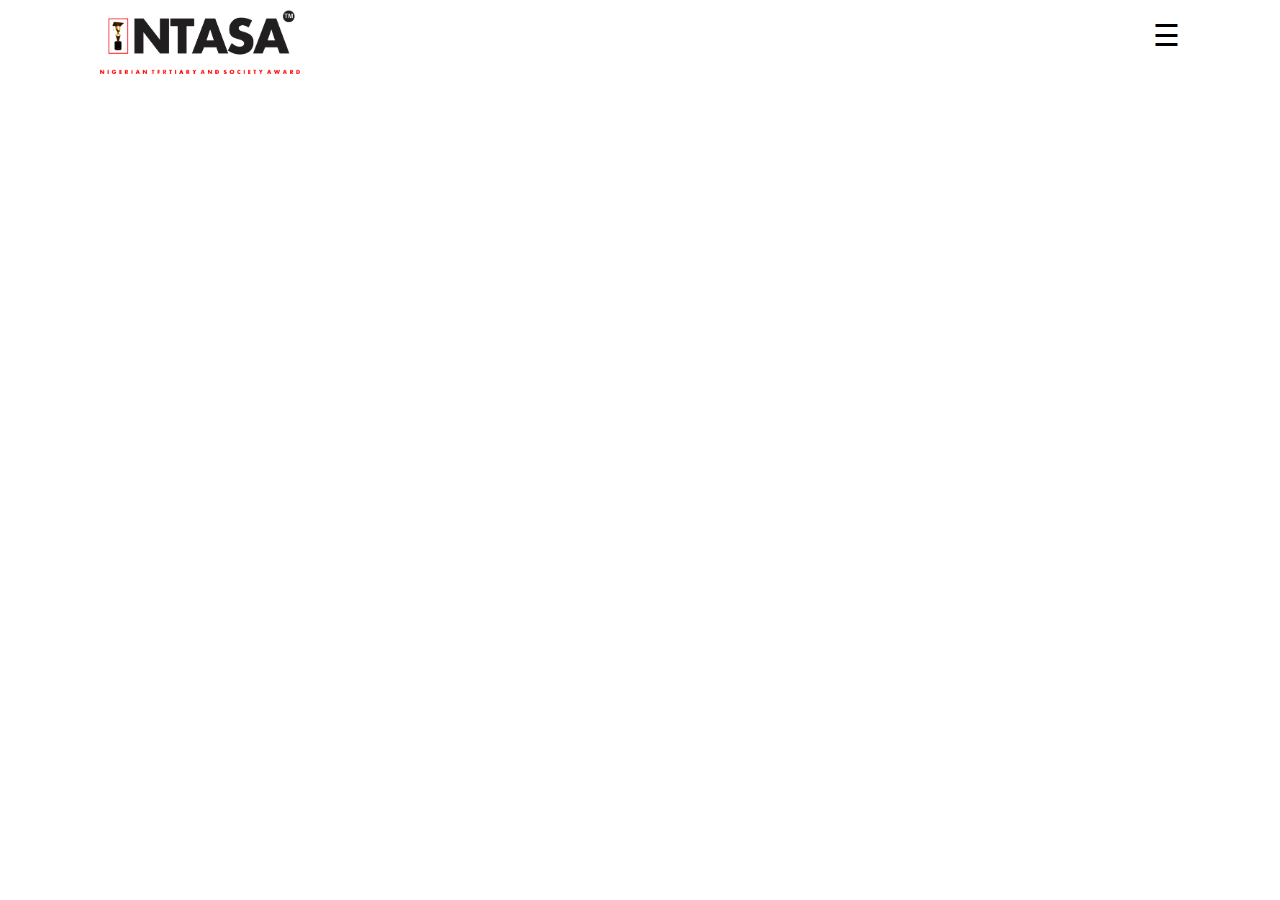
<file: event.html>
<!DOCTYPE html>
<html lang="en">
<head>
    <meta charset="UTF-8">
    <meta name="viewport" content="width=device-width, initial-scale=1.0">
    <meta http-equiv="X-UA-Compatible" content="ie=edge">
    <title>Home | Welcome To iTALA</title>

    <link rel="stylesheet" href="css/bootstrap.min.css">
    <link rel="stylesheet" href="css/style.css">
    
    <link href="https://unpkg.com/aos@2.3.1/dist/aos.css" rel="stylesheet">

    <style>
        body {
          font-family: 'Lato', sans-serif;
        }
        
        
        </style>
</head>
<body>
        <header id="header">
            <div class="container event-view-sect">
                <div class="row event-box">
                    <div class="col-md-12">
                        <a href="#" class="nav-logo float-left"><img src="img/ntasa.png" alt="logo" width="200px;"></a>
                        <span class="open-nav" style="font-size:30px;cursor:pointer;color: black;" onclick="openNav()">&#9776;</span>
                        
                        <!-- Overlay Navigation -->
                        <div id="myNav" class="overlay">
                            <a href="javascript:void(0)" class="closebtn" onclick="closeNav()">&times;</a>
                            <div class="overlay-content">
                                <a href="#">Home</a>
                                <a href="#">About</a>
                                <a href="#">Vote</a>
                                <a href="#">Contact</a>
                            </div>
                        </div>
                    </div>
                </div>
            </div>

        </header>
    
    <script src="https://code.jquery.com/jquery-3.4.1.min.js"
    integrity="sha256-CSXorXvZcTkaix6Yvo6HppcZGetbYMGWSFlBw8HfCJo="
    crossorigin="anonymous"></script>
    <script src="js/bootstrap.min.js"></script>
    <script src="js/main.js"></script>
                 
</body>
</html>
</file>
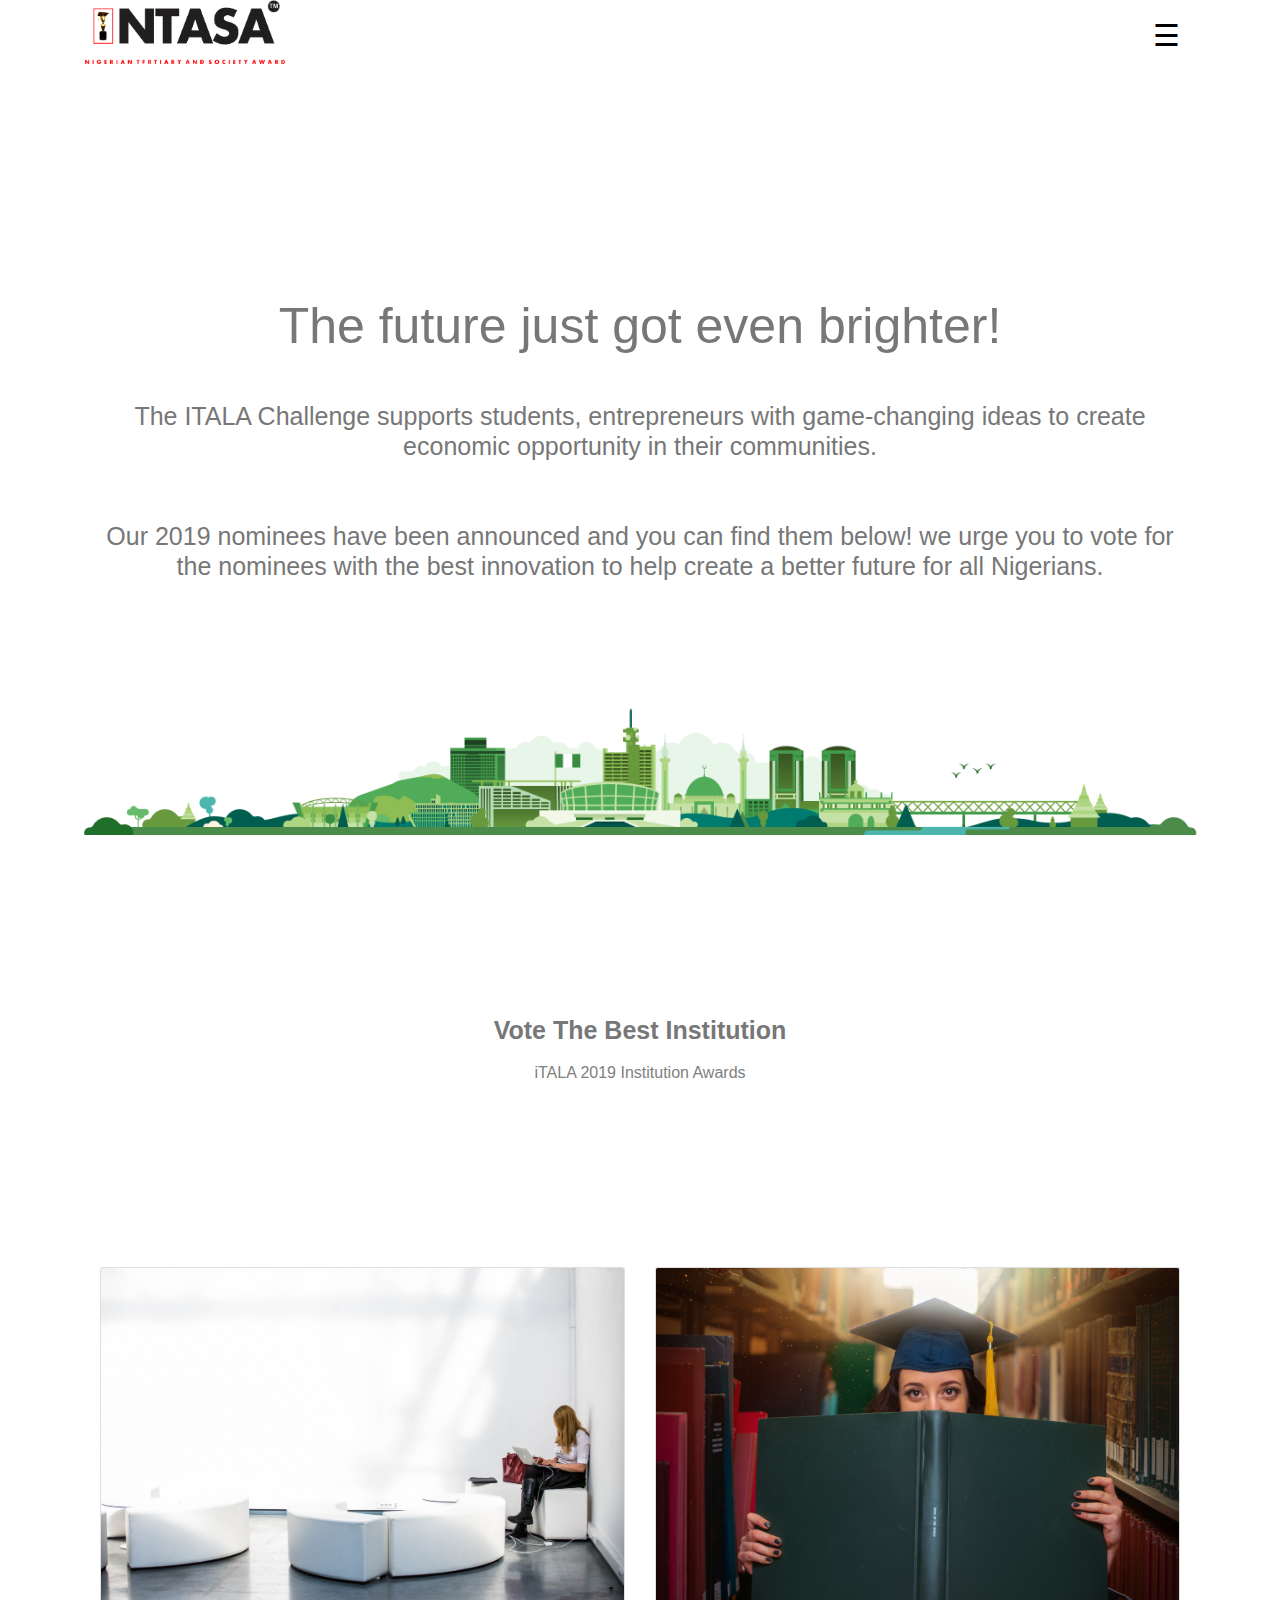
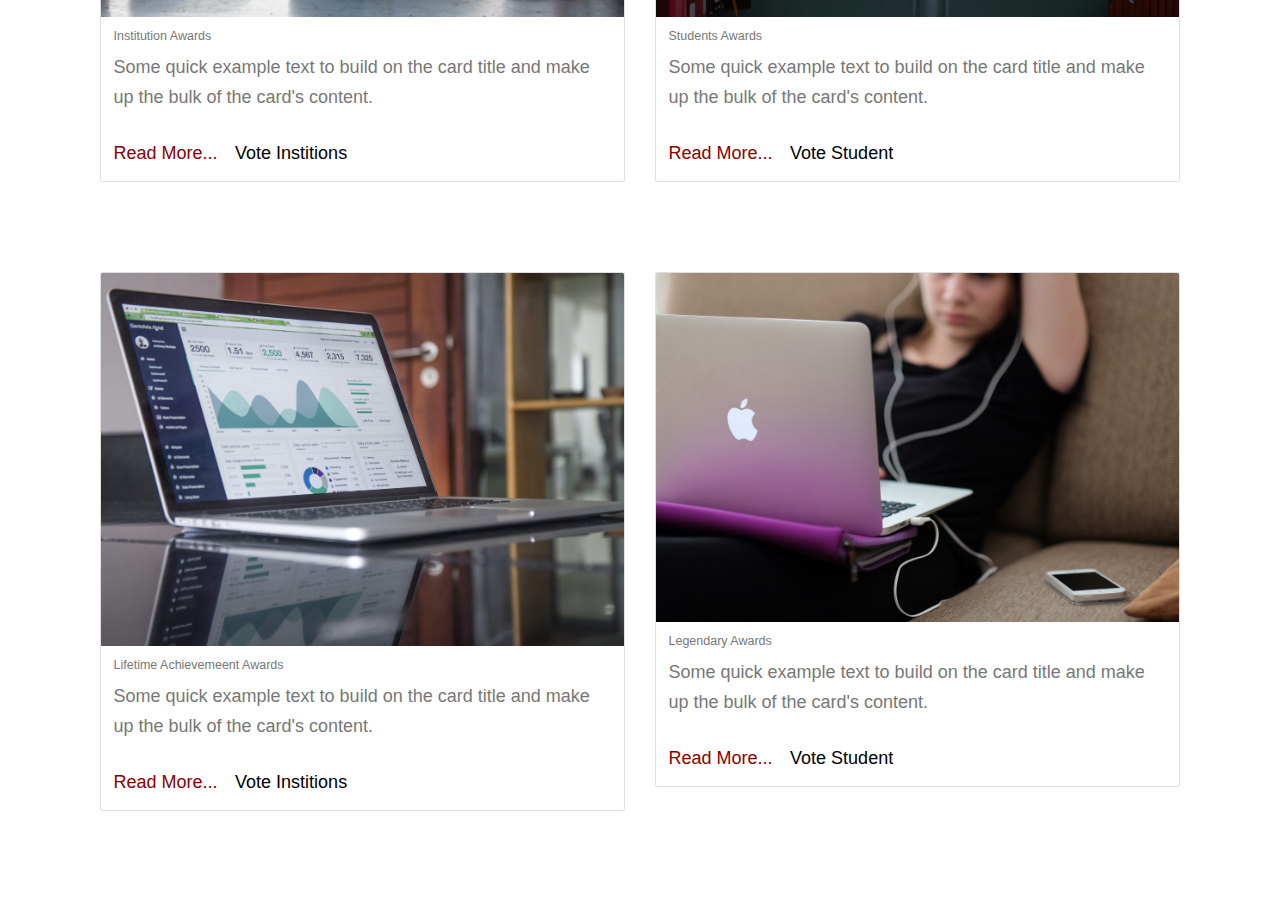
<file: itala_insititution-award.html>
<!DOCTYPE html>
<html lang="en">
<head>
    <meta charset="UTF-8">
    <meta name="viewport" content="width=device-width, initial-scale=1.0">
    <meta http-equiv="X-UA-Compatible" content="ie=edge">
    <title>Nominee | iTALA 2019 edition</title>
  
    <link rel="stylesheet" href="css/bootstrap.min.css">
    <link rel="stylesheet" href="css/style.css">
    <link href="https://unpkg.com/aos@2.3.1/dist/aos.css" rel="stylesheet">
    <link rel="import" href="https://fonts.google.com/specimen/Barlow+Condensed">
    <style>
        html{
            background-color: aliceblue;
            
        }
    </style>
</head>
<body>
    <section class="container nominee_header">
            <div class="row">
                <div class="col-md-12">
                    <a href="#" class="nav_logo float-left"><img src="img/ntasa.png" alt="logo" width="200px;"></a>
                    <span class="open-nav" style="font-size:30px;cursor:pointer;color: black;" onclick="openNav()">&#9776;</span>
                    
                    <!-- Overlay Navigation -->
                    <div id="myNav" class="overlay">
                        <a href="javascript:void(0)" class="closebtn" onclick="closeNav()">&times;</a>
                        <div class="overlay-content">
                            <a href="#">Home</a>
                            <a href="#">About</a>
                            <a href="#">Event</a>
                            <a href="#">Contact</a>
                        </div>
                    </div>
                </div>
            </div>

        <div class="row">
            <div class="container nominee_welcome">
                <h1 class="col-md-12 nominee_welcome-text">
                    <span class="nominee_welcome-text-primary">The future just got even brighter!</span>
                    <span class="nominee_welcome-text-sub">
                            The ITALA Challenge supports students, entrepreneurs with game-changing ideas to 
                            create economic opportunity in their communities. <br><br><br>
                            Our 2019 nominees have been announced and you can find them below! 
                            we urge you to vote for the nominees with the best innovation to help 
                            create a better future for all Nigerians.
                    </span>
                </h1>
            </div>
            <div class="nominee_welcome-img">
                <img src="img/hero-l.png" alt="" width="100%;">
            </div>
        </div>

        <div class="row">
            <div class="container-fluid">
                <div class="nominee_list-header">
                    <h1>
                        <span class="nominee_list-header-main center">Vote The Best Institution</span>
                        <span class="nominee_list-header-sub">iTALA 2019 Institution Awards</span>
                    </h1>
                </div>
                <div class="nominee_card">
                    <div class="container">
                        <!-- row one -->
                        <div class="row nominee_row">
                            <div class="col-md-6 col-sm-12">
                                <div class="card nominee-card">
                                    <img src="img/bg-4.jpg" class="card-img-top" alt="card-img">
                                    <div class="card-body">
                                        <h5 class="card-title">Institution Awards</h5>
                                        <p class="card-text">
                                            Some quick example text to build on the card 
                                            title and make up the bulk of the card's content.
                                        </p>
                                    </div>
                                    <!-- <ul class="list-group list-group-flush">
                                        <li class="list-group-item">Cras justo odio</li>
                                        <li class="list-group-item">Dapibus ac facilisis in</li>
                                        <li class="list-group-item">Vestibulum at eros</li>
                                    </ul> -->
                                    <div class="card-body">
                                        <a href="#" class="card-link" style="color:darkred">Read More...</a>
                                        <a href="#" class="card-link" style="color: black">Vote Institions</a>
                                    </div>
                                </div>
                            </div>
                            <div class="col-md-6 col-sm-12">
                                <div class="card nominee-card">
                                    <img src="img/bg-5.jpg" class="card-img-top" alt="card-img">
                                    <div class="card-body">
                                        <h5 class="card-title">Students Awards</h5>
                                        <p class="card-text">
                                            Some quick example text to build on the card 
                                            title and make up the bulk of the card's content.
                                        </p>
                                    </div>
                                    <!-- <ul class="list-group list-group-flush">
                                        <li class="list-group-item">Cras justo odio</li>
                                        <li class="list-group-item">Dapibus ac facilisis in</li>
                                        <li class="list-group-item">Vestibulum at eros</li>
                                    </ul> -->
                                    <div class="card-body">
                                        <a href="#" class="card-link" style="color:darkred">Read More...</a>
                                        <a href="#" class="card-link" style="color:black">Vote Student</a>
                                    </div>
                                </div>
                            </div>
                        </div>

                        <!-- row two -->
                        <div class="row nominee_row">
                        <div class="col-md-6 col-sm-12">
                            <div class="card nominee-card">
                                <img src="img/bg-2.jpg" class="card-img-top" alt="card-img">
                                <div class="card-body">
                                    <h5 class="card-title">Lifetime Achievemeent Awards</h5>
                                    <p class="card-text">
                                        Some quick example text to build on the card 
                                        title and make up the bulk of the card's content.
                                    </p>
                                </div>
                                <!-- <ul class="list-group list-group-flush">
                                    <li class="list-group-item">Cras justo odio</li>
                                    <li class="list-group-item">Dapibus ac facilisis in</li>
                                    <li class="list-group-item">Vestibulum at eros</li>
                                </ul> -->
                                <div class="card-body">
                                    <a href="#" class="card-link" style="color:darkred">Read More...</a>
                                    <a href="#" class="card-link" style="color: black">Vote Institions</a>
                                </div>
                            </div>
                            </div>
                            <div class="col-md-6 col-sm-12">
                                <div class="card nominee-card">
                                    <img src="img/bg-8.jpg" class="card-img-top" alt="card-img">
                                    <div class="card-body">
                                        <h5 class="card-title">Legendary Awards</h5>
                                        <p class="card-text">
                                            Some quick example text to build on the card 
                                            title and make up the bulk of the card's content.
                                        </p>
                                    </div>
                                    <!-- <ul class="list-group list-group-flush">
                                        <li class="list-group-item">Cras justo odio</li>
                                        <li class="list-group-item">Dapibus ac facilisis in</li>
                                        <li class="list-group-item">Vestibulum at eros</li>
                                    </ul> -->
                                    <div class="card-body">
                                        <a href="#" class="card-link" style="color:darkred">Read More...</a>
                                        <a href="#" class="card-link" style="color:black">Vote Student</a>
                                    </div>
                                </div>
                            </div>
                        </div>
                    </div>
                </div>
            </div>
        </div>  
    </section>

    



    <!-- <script src="https://code.jquery.com/jquery-3.2.1.slim.min.js" integrity="sha384-KJ3o2DKtIkvYIK3UENzmM7KCkRr/rE9/Qpg6aAZGJwFDMVNA/GpGFF93hXpG5KkN" crossorigin="anonymous"></script> -->
    <script
			  src="https://code.jquery.com/jquery-3.4.1.min.js"
			  integrity="sha256-CSXorXvZcTkaix6Yvo6HppcZGetbYMGWSFlBw8HfCJo="
			  crossorigin="anonymous"></script>
    <script src="js/bootstrap.min.js"></script>
    <script src="js/main.js"></script>
    
    </script>
</body>
</html>
</file>
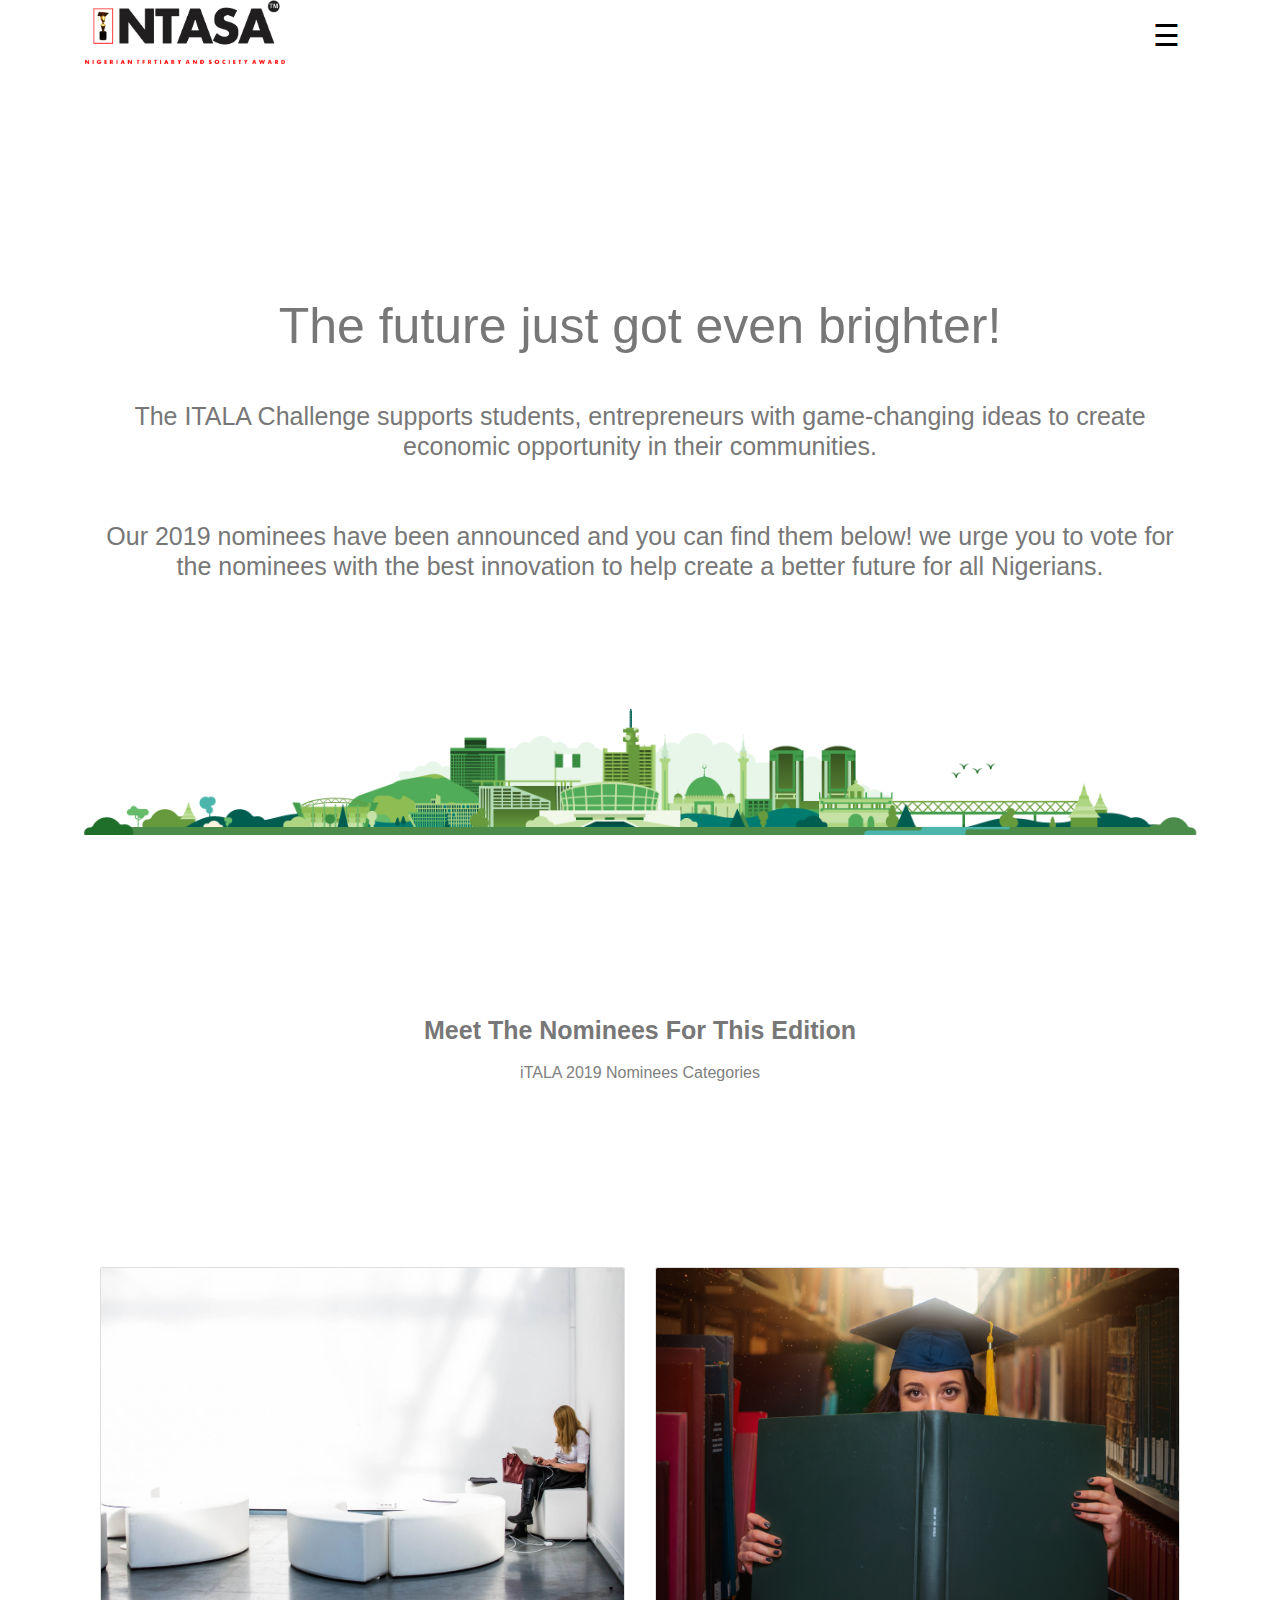
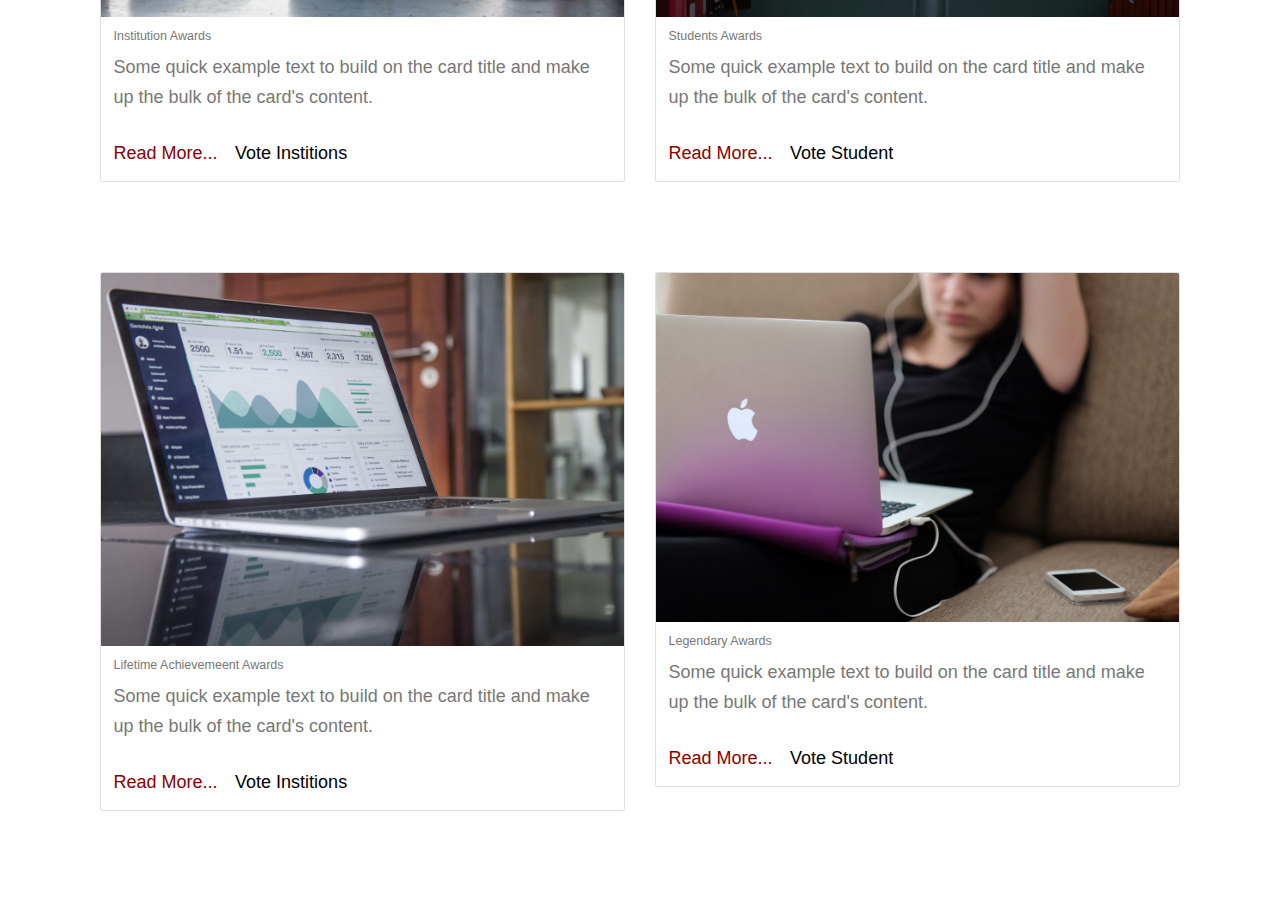
<file: itala_legend-award.html>
<!DOCTYPE html>
<html lang="en">
<head>
    <meta charset="UTF-8">
    <meta name="viewport" content="width=device-width, initial-scale=1.0">
    <meta http-equiv="X-UA-Compatible" content="ie=edge">
    <title>Nominee | iTALA 2019 edition</title>
  
    <link rel="stylesheet" href="css/bootstrap.min.css">
    <link rel="stylesheet" href="css/style.css">
    <link href="https://unpkg.com/aos@2.3.1/dist/aos.css" rel="stylesheet">
    <link rel="import" href="https://fonts.google.com/specimen/Barlow+Condensed">
    <style>
        html{
            background-color: aliceblue;
            
        }
    </style>
</head>
<body>
    <section class="container nominee_header">
            <div class="row">
                <div class="col-md-12">
                    <a href="#" class="nav_logo float-left"><img src="img/ntasa.png" alt="logo" width="200px;"></a>
                    <span class="open-nav" style="font-size:30px;cursor:pointer;color: black;" onclick="openNav()">&#9776;</span>
                    
                    <!-- Overlay Navigation -->
                    <div id="myNav" class="overlay">
                        <a href="javascript:void(0)" class="closebtn" onclick="closeNav()">&times;</a>
                        <div class="overlay-content">
                            <a href="#">Home</a>
                            <a href="#">About</a>
                            <a href="#">Event</a>
                            <a href="#">Contact</a>
                        </div>
                    </div>
                </div>
            </div>

        <div class="row">
            <div class="container nominee_welcome">
                <h1 class="col-md-12 nominee_welcome-text">
                    <span class="nominee_welcome-text-primary">The future just got even brighter!</span>
                    <span class="nominee_welcome-text-sub">
                            The ITALA Challenge supports students, entrepreneurs with game-changing ideas to 
                            create economic opportunity in their communities. <br><br><br>
                            Our 2019 nominees have been announced and you can find them below! 
                            we urge you to vote for the nominees with the best innovation to help 
                            create a better future for all Nigerians.
                    </span>
                </h1>
            </div>
            <div class="nominee_welcome-img">
                <img src="img/hero-l.png" alt="" width="100%;">
            </div>
        </div>

        <div class="row">
            <div class="container-fluid">
                <div class="nominee_list-header">
                    <h1>
                        <span class="nominee_list-header-main center">Meet The Nominees For This Edition</span>
                        <span class="nominee_list-header-sub">iTALA 2019 Nominees Categories</span>
                    </h1>
                </div>
                <div class="nominee_card">
                    <div class="container">
                        <!-- row one -->
                        <div class="row nominee_row">
                            <div class="col-md-6 col-sm-12">
                                <div class="card nominee-card">
                                    <img src="img/bg-4.jpg" class="card-img-top" alt="card-img">
                                    <div class="card-body">
                                        <h5 class="card-title">Institution Awards</h5>
                                        <p class="card-text">
                                            Some quick example text to build on the card 
                                            title and make up the bulk of the card's content.
                                        </p>
                                    </div>
                                    <!-- <ul class="list-group list-group-flush">
                                        <li class="list-group-item">Cras justo odio</li>
                                        <li class="list-group-item">Dapibus ac facilisis in</li>
                                        <li class="list-group-item">Vestibulum at eros</li>
                                    </ul> -->
                                    <div class="card-body">
                                        <a href="#" class="card-link" style="color:darkred">Read More...</a>
                                        <a href="#" class="card-link" style="color: black">Vote Institions</a>
                                    </div>
                                </div>
                            </div>
                            <div class="col-md-6 col-sm-12">
                                <div class="card nominee-card">
                                    <img src="img/bg-5.jpg" class="card-img-top" alt="card-img">
                                    <div class="card-body">
                                        <h5 class="card-title">Students Awards</h5>
                                        <p class="card-text">
                                            Some quick example text to build on the card 
                                            title and make up the bulk of the card's content.
                                        </p>
                                    </div>
                                    <!-- <ul class="list-group list-group-flush">
                                        <li class="list-group-item">Cras justo odio</li>
                                        <li class="list-group-item">Dapibus ac facilisis in</li>
                                        <li class="list-group-item">Vestibulum at eros</li>
                                    </ul> -->
                                    <div class="card-body">
                                        <a href="#" class="card-link" style="color:darkred">Read More...</a>
                                        <a href="#" class="card-link" style="color:black">Vote Student</a>
                                    </div>
                                </div>
                            </div>
                        </div>

                        <!-- row two -->
                        <div class="row nominee_row">
                        <div class="col-md-6 col-sm-12">
                            <div class="card nominee-card">
                                <img src="img/bg-2.jpg" class="card-img-top" alt="card-img">
                                <div class="card-body">
                                    <h5 class="card-title">Lifetime Achievemeent Awards</h5>
                                    <p class="card-text">
                                        Some quick example text to build on the card 
                                        title and make up the bulk of the card's content.
                                    </p>
                                </div>
                                <!-- <ul class="list-group list-group-flush">
                                    <li class="list-group-item">Cras justo odio</li>
                                    <li class="list-group-item">Dapibus ac facilisis in</li>
                                    <li class="list-group-item">Vestibulum at eros</li>
                                </ul> -->
                                <div class="card-body">
                                    <a href="#" class="card-link" style="color:darkred">Read More...</a>
                                    <a href="#" class="card-link" style="color: black">Vote Institions</a>
                                </div>
                            </div>
                            </div>
                            <div class="col-md-6 col-sm-12">
                                <div class="card nominee-card">
                                    <img src="img/bg-8.jpg" class="card-img-top" alt="card-img">
                                    <div class="card-body">
                                        <h5 class="card-title">Legendary Awards</h5>
                                        <p class="card-text">
                                            Some quick example text to build on the card 
                                            title and make up the bulk of the card's content.
                                        </p>
                                    </div>
                                    <!-- <ul class="list-group list-group-flush">
                                        <li class="list-group-item">Cras justo odio</li>
                                        <li class="list-group-item">Dapibus ac facilisis in</li>
                                        <li class="list-group-item">Vestibulum at eros</li>
                                    </ul> -->
                                    <div class="card-body">
                                        <a href="#" class="card-link" style="color:darkred">Read More...</a>
                                        <a href="#" class="card-link" style="color:black">Vote Student</a>
                                    </div>
                                </div>
                            </div>
                        </div>
                    </div>
                </div>
            </div>
        </div>  
    </section>

    



    <!-- <script src="https://code.jquery.com/jquery-3.2.1.slim.min.js" integrity="sha384-KJ3o2DKtIkvYIK3UENzmM7KCkRr/rE9/Qpg6aAZGJwFDMVNA/GpGFF93hXpG5KkN" crossorigin="anonymous"></script> -->
    <script
			  src="https://code.jquery.com/jquery-3.4.1.min.js"
			  integrity="sha256-CSXorXvZcTkaix6Yvo6HppcZGetbYMGWSFlBw8HfCJo="
			  crossorigin="anonymous"></script>
    <script src="js/bootstrap.min.js"></script>
    <script src="js/main.js"></script>
    
    </script>
</body>
</html>
</file>
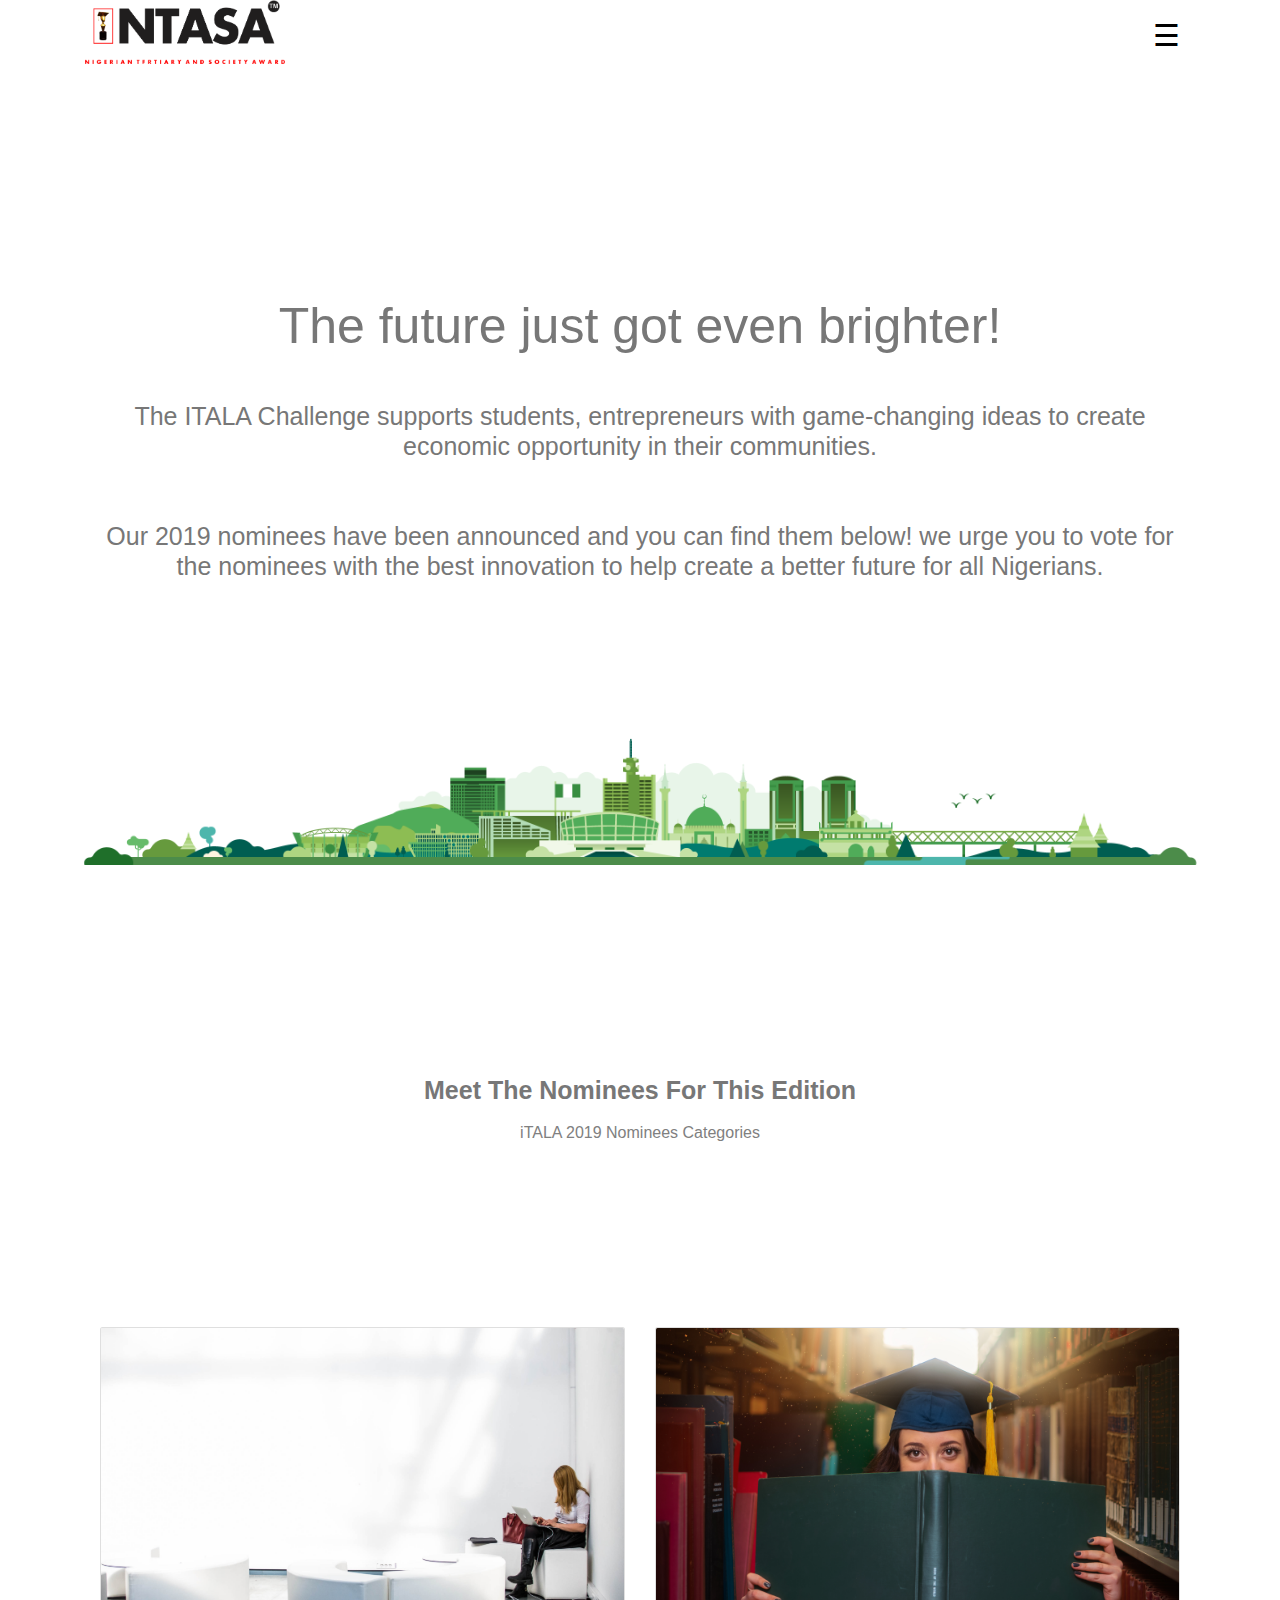
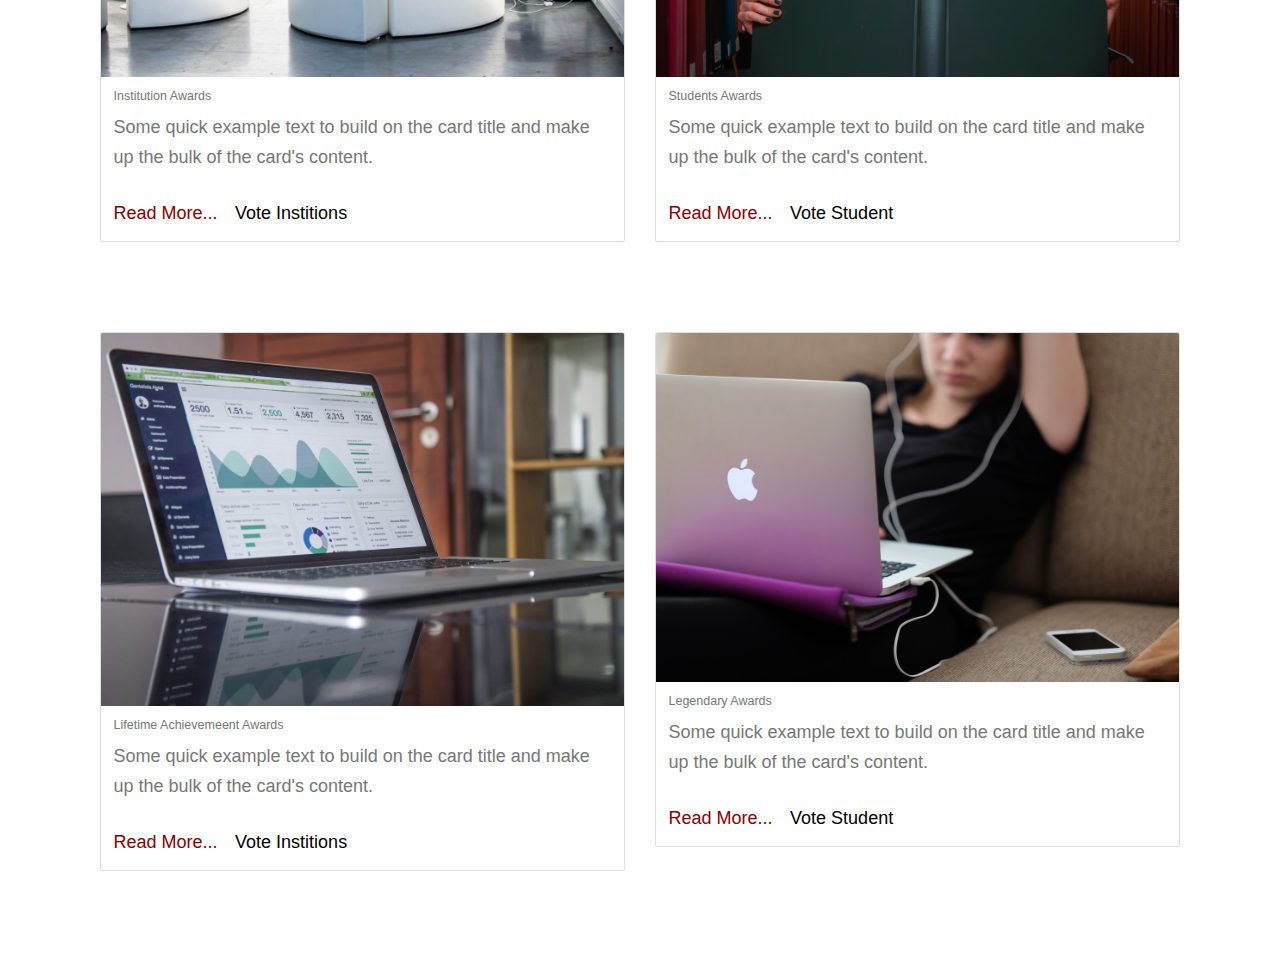
<file: nominees.html>
<!DOCTYPE html>
<html lang="en">
<head>
    <meta charset="UTF-8">
    <meta name="viewport" content="width=device-width, initial-scale=1.0">
    <meta http-equiv="X-UA-Compatible" content="ie=edge">
    <title>Nominee | iTALA 2019 edition</title>
  
    <link rel="stylesheet" href="css/bootstrap.min.css">
    <link rel="stylesheet" href="css/style.css">
    <link href="https://unpkg.com/aos@2.3.1/dist/aos.css" rel="stylesheet">
    <link rel="import" href="https://fonts.google.com/specimen/Barlow+Condensed">
    <style>
        html{
            background-color: aliceblue;
            
        }
    </style>
</head>
<body>
    <section class="container nominee_header">
            <div class="row">
                <div class="col-md-12">
                    <a href="#" class="nav_logo float-left"><img src="img/ntasa.png" alt="logo" width="200px;"></a>
                    <span class="open-nav" style="font-size:30px;cursor:pointer;color: black;" onclick="openNav()">&#9776;</span>
                    
                    <!-- Overlay Navigation -->
                    <div id="myNav" class="overlay">
                        <a href="javascript:void(0)" class="closebtn" onclick="closeNav()">&times;</a>
                        <div class="overlay-content">
                            <a href="index.html">Home</a>
                            <a href="team.html">About</a>
                            <a href="#">Event</a>
                            <a href="hello.html">Contact</a>
                        </div>
                    </div>
                </div>
            </div>

        <div class="row">
            <div class="container nominee_welcome">
                <h1 class="col-md-12 nominee_welcome-text">
                    <span class="nominee_welcome-text-primary">The future just got even brighter!</span>
                    <span class="nominee_welcome-text-sub">
                            The ITALA Challenge supports students, entrepreneurs with game-changing ideas to 
                            create economic opportunity in their communities. <br><br><br>
                            Our 2019 nominees have been announced and you can find them below! 
                            we urge you to vote for the nominees with the best innovation to help 
                            create a better future for all Nigerians.
                    </span>
                </h1>
            </div>
            <div class="nominee_welcome-img my-5">
                <img src="img/hero-l.png" alt="" width="100%;">
            </div>
        </div>

        <div class="row">
            <div class="container-fluid">
                <div class="nominee_list-header">
                    <h1>
                        <span class="nominee_list-header-main center">Meet The Nominees For This Edition</span>
                        <span class="nominee_list-header-sub">iTALA 2019 Nominees Categories</span>
                    </h1>
                </div>
                <div class="nominee_card">
                    <div class="container">
                        <!-- row one -->
                        <div class="row nominee_row">
                            <div class="col-md-6 col-sm-12">
                                <div class="card nominee-card">
                                    <img src="img/bg-4.jpg" class="card-img-top" alt="card-img">
                                    <div class="card-body">
                                        <h5 class="card-title">Institution Awards</h5>
                                        <p class="card-text">
                                            Some quick example text to build on the card 
                                            title and make up the bulk of the card's content.
                                        </p>
                                    </div>
                                    <!-- <ul class="list-group list-group-flush">
                                        <li class="list-group-item">Cras justo odio</li>
                                        <li class="list-group-item">Dapibus ac facilisis in</li>
                                        <li class="list-group-item">Vestibulum at eros</li>
                                    </ul> -->
                                    <div class="card-body">
                                        <a href="#" class="card-link" style="color:darkred">Read More...</a>
                                        <a href="#" class="card-link" style="color: black">Vote Institions</a>
                                    </div>
                                </div>
                            </div>
                            <div class="col-md-6 col-sm-12">
                                <div class="card nominee-card">
                                    <img src="img/bg-5.jpg" class="card-img-top" alt="card-img">
                                    <div class="card-body">
                                        <h5 class="card-title">Students Awards</h5>
                                        <p class="card-text">
                                            Some quick example text to build on the card 
                                            title and make up the bulk of the card's content.
                                        </p>
                                    </div>
                                    <!-- <ul class="list-group list-group-flush">
                                        <li class="list-group-item">Cras justo odio</li>
                                        <li class="list-group-item">Dapibus ac facilisis in</li>
                                        <li class="list-group-item">Vestibulum at eros</li>
                                    </ul> -->
                                    <div class="card-body">
                                        <a href="#" class="card-link" style="color:darkred">Read More...</a>
                                        <a href="#" class="card-link" style="color:black">Vote Student</a>
                                    </div>
                                </div>
                            </div>
                        </div>

                        <!-- row two -->
                        <div class="row nominee_row">
                        <div class="col-md-6 col-sm-12">
                            <div class="card nominee-card">
                                <img src="img/bg-2.jpg" class="card-img-top" alt="card-img">
                                <div class="card-body">
                                    <h5 class="card-title">Lifetime Achievemeent Awards</h5>
                                    <p class="card-text">
                                        Some quick example text to build on the card 
                                        title and make up the bulk of the card's content.
                                    </p>
                                </div>
                                <!-- <ul class="list-group list-group-flush">
                                    <li class="list-group-item">Cras justo odio</li>
                                    <li class="list-group-item">Dapibus ac facilisis in</li>
                                    <li class="list-group-item">Vestibulum at eros</li>
                                </ul> -->
                                <div class="card-body">
                                    <a href="#" class="card-link" style="color:darkred">Read More...</a>
                                    <a href="#" class="card-link" style="color: black">Vote Institions</a>
                                </div>
                            </div>
                            </div>
                            <div class="col-md-6 col-sm-12">
                                <div class="card nominee-card">
                                    <img src="img/bg-8.jpg" class="card-img-top" alt="card-img">
                                    <div class="card-body">
                                        <h5 class="card-title">Legendary Awards</h5>
                                        <p class="card-text">
                                            Some quick example text to build on the card 
                                            title and make up the bulk of the card's content.
                                        </p>
                                    </div>
                                    <!-- <ul class="list-group list-group-flush">
                                        <li class="list-group-item">Cras justo odio</li>
                                        <li class="list-group-item">Dapibus ac facilisis in</li>
                                        <li class="list-group-item">Vestibulum at eros</li>
                                    </ul> -->
                                    <div class="card-body">
                                        <a href="#" class="card-link" style="color:darkred">Read More...</a>
                                        <a href="#" class="card-link" style="color:black">Vote Student</a>
                                    </div>
                                </div>
                            </div>
                        </div>
                    </div>
                </div>
            </div>
        </div>  
    </section>

    



    <!-- <script src="https://code.jquery.com/jquery-3.2.1.slim.min.js" integrity="sha384-KJ3o2DKtIkvYIK3UENzmM7KCkRr/rE9/Qpg6aAZGJwFDMVNA/GpGFF93hXpG5KkN" crossorigin="anonymous"></script> -->
    <script
			  src="https://code.jquery.com/jquery-3.4.1.min.js"
			  integrity="sha256-CSXorXvZcTkaix6Yvo6HppcZGetbYMGWSFlBw8HfCJo="
			  crossorigin="anonymous"></script>
    <script src="js/bootstrap.min.js"></script>
    <script src="js/main.js"></script>
    
    </script>
</body>
</html>
</file>
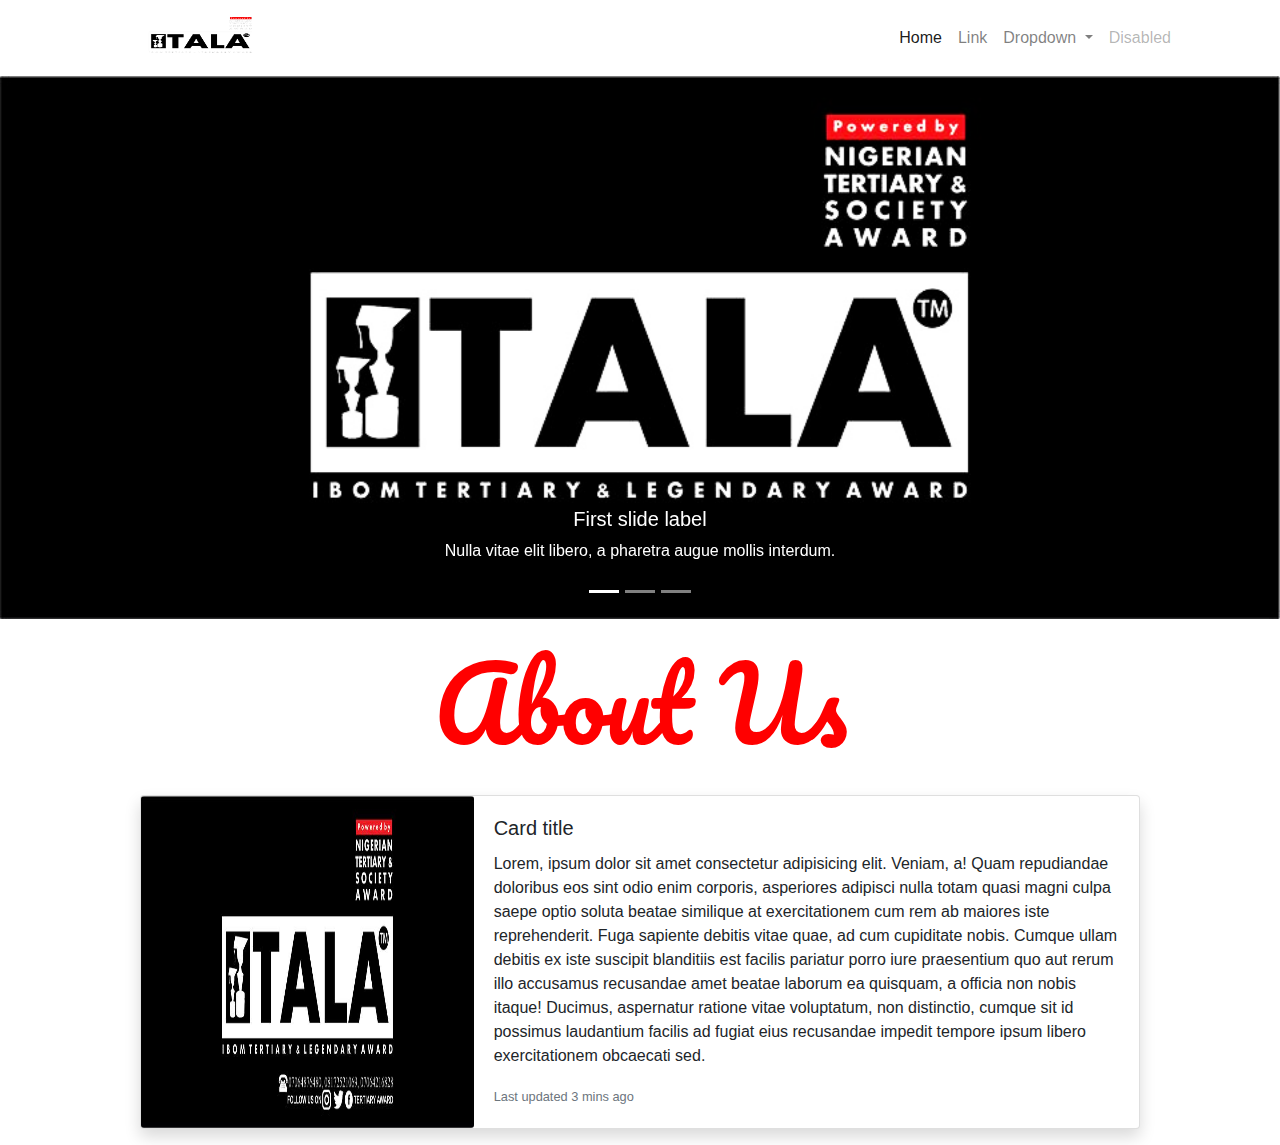
<file: team.html>
<!DOCTYPE html>
<html lang="en">
<head>
    <meta charset="UTF-8">
    <meta name="viewport" content="width=device-width, initial-scale=1.0">
    <meta http-equiv="X-UA-Compatible" content="ie=edge">
    <link rel="stylesheet" href="css/about.css">
    <link href="https://fonts.googleapis.com/css?family=Pacifico&display=swap" rel="stylesheet">
    <link rel="stylesheet" href="https://stackpath.bootstrapcdn.com/bootstrap/4.3.1/css/bootstrap.min.css"
        integrity="sha384-ggOyR0iXCbMQv3Xipma34MD+dH/1fQ784/j6cY/iJTQUOhcWr7x9JvoRxT2MZw1T" crossorigin="anonymous">
    <title>About us</title>

</head>

<body>
    <!-- The navbar section -->
    <div class="container">
        <nav class="navbar navbar-expand-lg navbar-light ">
            <a class="navbar-brand" href="#">
                <img src="img/ITA.png" width="200" height="50" class="d-inline-block align-top" alt="">
            </a>
            <button class="navbar-toggler" type="button" data-toggle="collapse" data-target="#navbarSupportedContent"
                aria-controls="navbarSupportedContent" aria-expanded="false" aria-label="Toggle navigation">
                <span class="navbar-toggler-icon"></span>
            </button>

            <div class="collapse navbar-collapse" id="navbarSupportedContent">
                <ul class="navbar-nav ml-auto">
                    <li class="nav-item active">
                        <a class="nav-link" href="#">Home <span class="sr-only">(current)</span></a>
                    </li>
                    <li class="nav-item">
                        <a class="nav-link" href="#">Link</a>
                    </li>
                    <li class="nav-item dropdown">
                        <a class="nav-link dropdown-toggle" href="#" id="navbarDropdown" role="button"
                            data-toggle="dropdown" aria-haspopup="true" aria-expanded="false">
                            Dropdown
                        </a>
                        <div class="dropdown-menu" aria-labelledby="navbarDropdown">
                            <a class="dropdown-item" href="#">Action</a>
                            <a class="dropdown-item" href="#">Another action</a>
                            <div class="dropdown-divider"></div>
                            <a class="dropdown-item" href="#">Something else here</a>
                        </div>
                    </li>
                    <li class="nav-item">
                        <a class="nav-link disabled" href="#" tabindex="-1" aria-disabled="true">Disabled</a>
                    </li>
                </ul>
            </div>
        </nav>
    </div>
    <section class="aboutUs">

        <div class="bd-example">

            <div id="carouselExampleCaptions" class="carousel slide" data-ride="carousel">
                <ol class="carousel-indicators">
                    <li data-target="#carouselExampleCaptions" data-slide-to="0" class="active"></li>
                    <li data-target="#carouselExampleCaptions" data-slide-to="1"></li>
                    <li data-target="#carouselExampleCaptions" data-slide-to="2"></li>
                </ol>

                <!-- this is the first slide -->

                <div class="carousel-inner">
                    <div class="carousel-item active">
                        <img src="img/itas.png" class="d-block w-100" alt="...">
                        <div class="carousel-caption d-none d-md-block">
                            <h5>First slide label</h5>
                            <p>Nulla vitae elit libero, a pharetra augue mollis interdum.</p>
                        </div>
                    </div>

                    <!-- this is the second slide -->

                    <div class="carousel-item">
                        <img src="img/itas.png" class="d-block w-100" alt="...">
                        <div class="carousel-caption d-none d-md-block">
                            <h5>Second slide label</h5>
                            <p>Lorem ipsum dolor sit amet, consectetur adipiscing elit.</p>
                        </div>
                    </div>

                    <!-- this is the third slide -->

                    <div class="carousel-item">
                        <img src="img/itas.png" class="d-block w-100" alt="...">
                        <div class="carousel-caption d-none d-md-block">
                            <h5>Third slide label</h5>
                            <p>Praesent commodo cursus magna, vel scelerisque nisl consectetur.</p>
                        </div>
                    </div>
                </div>

                <!-- <a class="carousel-control-prev" href="#carouselExampleCaptions" role="button" data-slide="prev">
                    <span class="carousel-control-prev-icon" aria-hidden="true"></span>
                    <span class="sr-only">Previous</span>
                </a> -->

                <!-- <a class="carousel-control-next" href="#carouselExampleCaptions" role="button" data-slide="next">
                    <span class="carousel-control-next-icon" aria-hidden="true"></span>
                    <span class="sr-only">Next</span>
                </a> -->

            </div>
        </div>


    </section>

    <!-- this is the main about itala -->
    <section class="About-content">
        <h1 class="text-center py-4 about-us-text" style="font-size:100px;">About Us</h1>

        <div class="container mx-auto">
            <div class="card mb-3 mx-auto shadow" style="max-width: 1000px; max-height: 100%">
                <div class="row no-gutters">
                    <div class="col-md-4">
                        <img src="img/itala logo" class="card-img card-image" alt="...">
                    </div>
                    <div class="col-md-8">
                        <div class="card-body">
                            <h5 class="card-title">Card title</h5>
                            <p class="card-text">Lorem, ipsum dolor sit amet consectetur adipisicing elit. Veniam, a!
                                Quam repudiandae doloribus eos sint odio enim corporis, asperiores adipisci nulla totam
                                quasi magni culpa saepe optio soluta beatae similique at exercitationem cum rem ab
                                maiores iste reprehenderit. Fuga sapiente debitis vitae quae, ad cum cupiditate nobis.
                                Cumque ullam debitis ex iste suscipit blanditiis est facilis pariatur porro iure
                                praesentium quo aut rerum illo accusamus recusandae amet beatae laborum ea quisquam, a
                                officia non nobis itaque! Ducimus, aspernatur ratione vitae voluptatum, non distinctio,
                                cumque sit id possimus laudantium facilis ad fugiat eius recusandae impedit tempore
                                ipsum libero exercitationem obcaecati sed.</p>
                            <p class="card-text"><small class="text-muted">Last updated 3 mins ago</small></p>
                        </div>
                    </div>
                </div>
            </div>
        </div>
    </section>

    

    <script src="https://code.jquery.com/jquery-3.3.1.slim.min.js"
        integrity="sha384-q8i/X+965DzO0rT7abK41JStQIAqVgRVzpbzo5smXKp4YfRvH+8abtTE1Pi6jizo"
        crossorigin="anonymous"></script>
    <script src="https://cdnjs.cloudflare.com/ajax/libs/popper.js/1.14.7/umd/popper.min.js"
        integrity="sha384-UO2eT0CpHqdSJQ6hJty5KVphtPhzWj9WO1clHTMGa3JDZwrnQq4sF86dIHNDz0W1"
        crossorigin="anonymous"></script>
    <script src="https://stackpath.bootstrapcdn.com/bootstrap/4.3.1/js/bootstrap.min.js"
        integrity="sha384-JjSmVgyd0p3pXB1rRibZUAYoIIy6OrQ6VrjIEaFf/nJGzIxFDsf4x0xIM+B07jRM"
        crossorigin="anonymous"></script>
</body>

</html>
</file>
<file: css/style.css>
/* Global stylings */
html{
    box-sizing: border-box;
    font-size: 62.5%
}
*,
*::after,
*::before{
    margin: 0;
    padding: 0;
    box-sizing: inherit;
}
a,a::after,
a::before, a:link{
    text-decoration: none;
    color: white;
}

a:hover{
    text-decoration: none;
    color: white;
}

body{
    font-family: sans-serif;
    font-weight: 400;
    font-size: 18px;
    line-height: 1.7;
    color: #777;
    overflow-x: hidden;
    position: relative;
}
.navbar, .nav-link{
    color: #fff;
    font-weight: 400;
    font-size: 18px;
}
.navbar{
    transition: background-color 1s;
}
.nav-logo{
    float: left;
    padding: 10px 15px;
}
.open-nav{
    float: right !important;
    padding: 10px 15px;;
}

/* Overlay Navigation styling here */
.overlay {
    height: 100%;
    width: 0;
    position: fixed;
    z-index: 1;
    top: 0;
    left: 0;
    background-color: rgb(0,0,0);
    background-color: rgba(0,0,0, 0.9);
    overflow-x: hidden;
    transition: 0.5s;
  }
  
  .overlay-content {
    position: relative;
    top: 25%;
    width: 100%;
    text-align: center;
    margin-top: 30px;
  }
  
  .overlay a {
    padding: 8px;
    text-decoration: none;
    font-size: 36px;
    color: #818181;
    display: block;
    transition: 0.3s;
  }
  
  .overlay a:hover, .overlay a:focus {
    color: #f1f1f1;
  }
  
  .overlay .closebtn {
    position: absolute;
    top: 20px;
    right: 45px;
    font-size: 60px;
  }
  
  @media screen and (max-height: 450px) {
    .overlay a {font-size: 20px}
    .overlay .closebtn {
    font-size: 40px;
    top: 15px;
    right: 35px;
    }
  }

.dark {
    color: white !important;
    background-color: rgba(159, 243, 156, 0.568) !important;
    transition: background-color 1s;
    /*padding-top: 20px;*/
}

/* Index stylings */
.welcome-sect{
    background-image:linear-gradient(
        to right bottom,
         hsl(120, 1%, 34%),
          rgba(132, 136, 136, 0.432) ), 
    url(../img/bg-9.jpg);
    background-size: cover;
    background-repeat: no-repeat;
    background-position: top;
    height: 100vh;
    clip-path: polygon(0 0, 100% 0, 100% 85vh, 0 100%)
}

.welcome-contents{
    padding-top: 40vh;
}
.welcome-btn{
    display: block;
    text-align: center;
    /* background-color: #fff; */
    border: 1px solid white;
    border-radius: 20px 20px;
    width: 50%;
    padding: 10px;
    margin: 7px;
}
.welcome-btn:hover{
    background-color: white;
    color: #777;
}

.welcome-carousel{
    padding-top: 10vh;
}
.carousel-text{
    text-align: center;
    display: block;
    color: white;
    font-weight: 700;
    font-size: 40px;
}




/* Nominee styling */
.nominee_welcome{
    height: 70vh;
}
.nominee_welcome-text{
    padding-top: 20vh;
    text-align: center;
}
.nominee_welcome-text-primary{
    display: block;
    font-size: 50px;
    font-weight: 400;
    padding-bottom: 5vh;
    padding-top: 5vh;
    /* letter-spacing: 100px; */
}
.nominee-welcome-text-sub{
    display: block;
    padding: 20vh;
    padding-bottom: 0;
    font-size: 17px;
    /* font-weight: 400; */
    letter-spacing: 4.5px;
}

.nominee_list-header-main,.nominee_list-header-sub{
    display: block;
    text-align: center;
}
.nominee_list-header-main{
    padding-top: 20vh;
    font-weight: 600;
}
.nominee_list-header-sub{
    padding-top: 2vh;
    padding-bottom: 20vh;
    color: gray;
    font-size: 16px;
}
.nominee-card{
    margin-bottom: 10vh;
}
</file>
<file: css/about.css>
html, body {
    padding: 0px;
    margin: 0px;
}
.about-us-text{
    font-family: 'Pacifico', cursive !important;
    color: red !important;
}
.card-image{
    height: 100%;
}

/* this is the styling for the cotact us page */
.map{
    background-image: url("../img/itas.png");
    background-size: cover;
    height: 500px;
}
.contact-itala{
    position: relative;
    margin-top: -100px;

}
.contact-itala-text{
    /* font-size: 120px !important; */
    /* font-weight: bolder !important; */
    color: red !important;
    font-family: 'Pacifico', cursive !important;
}
.fab{
    font-size: 70px;
    text-align: center;
    color: black !important;
    /* border-radius: 100% !important; */
}
.icon:hover{
    color: red !important;
    /* background-color: red !important; */
}
</file>
